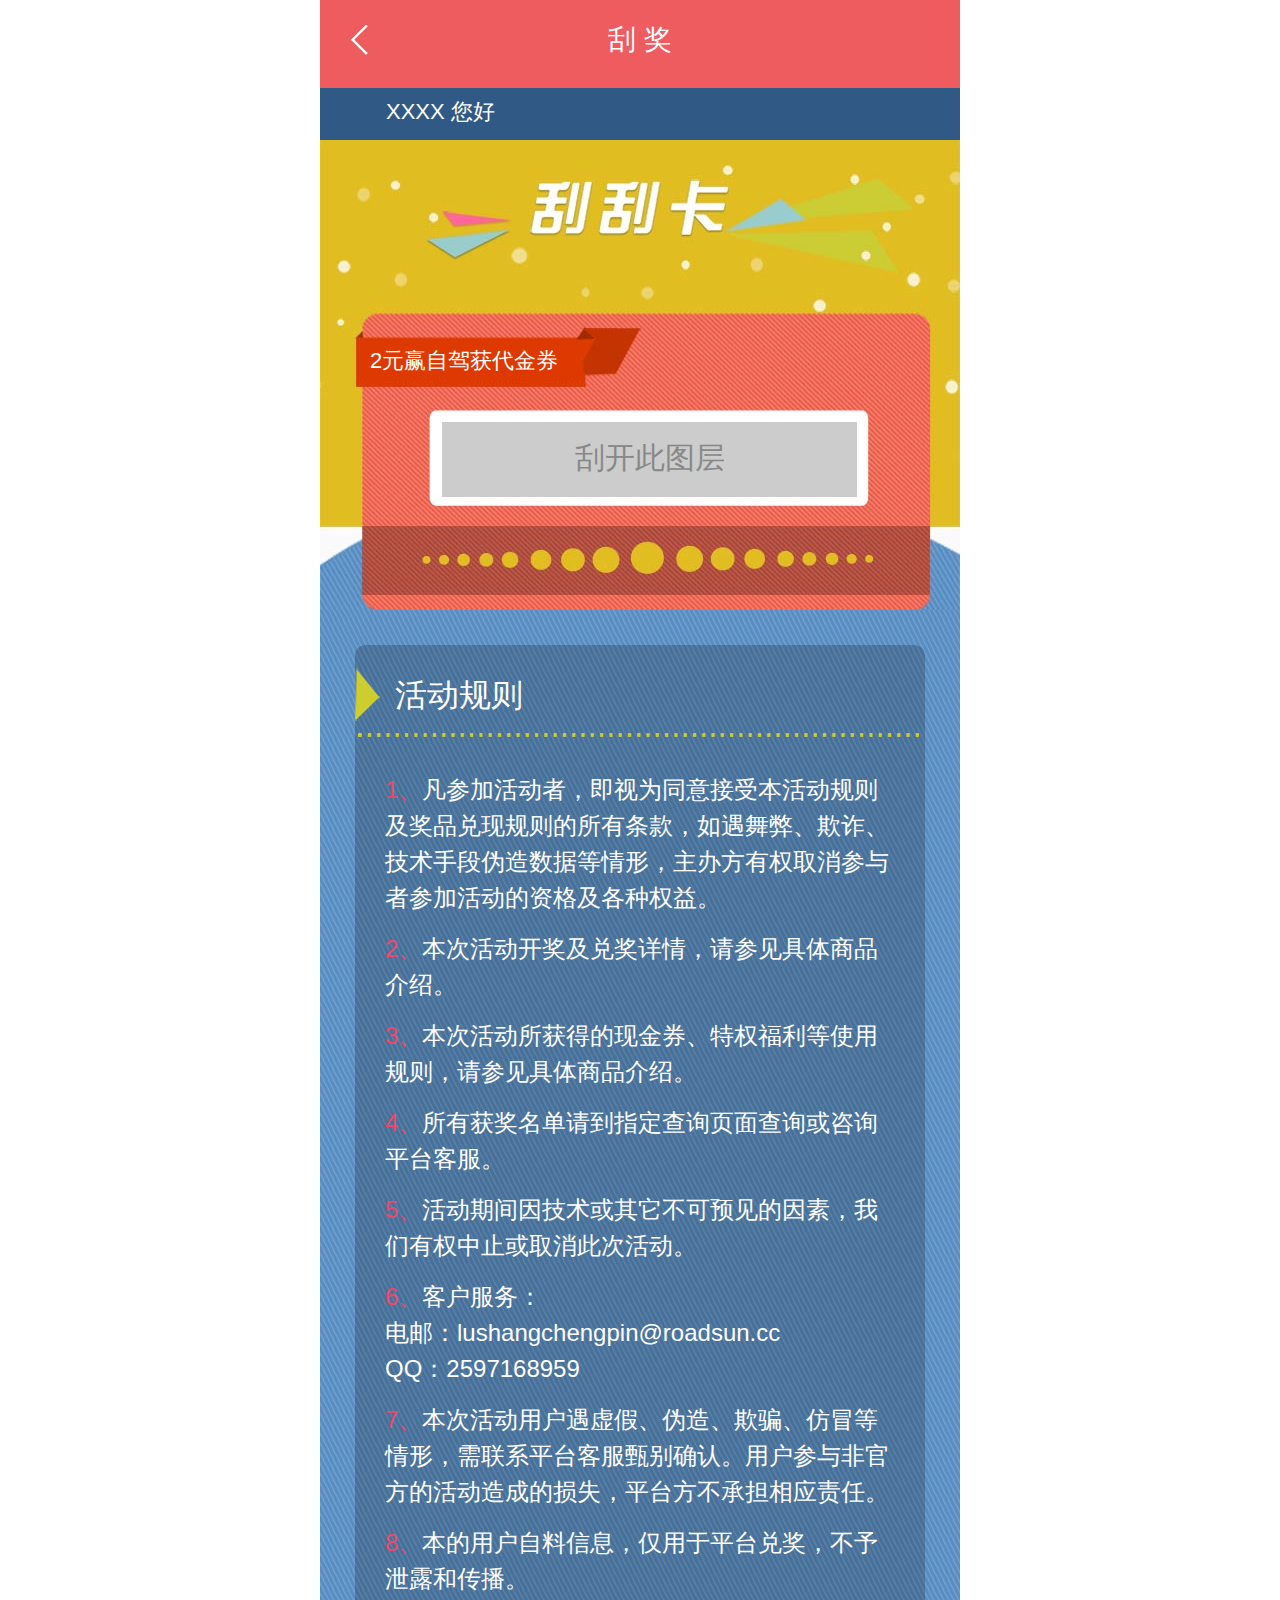
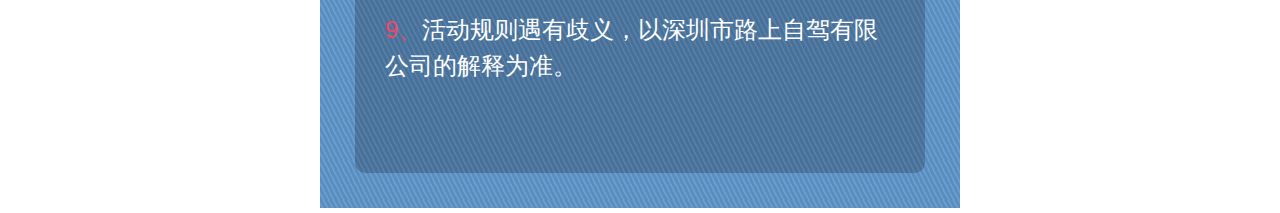
<file: wap/index.html>
﻿<!doctype html>
<html>
<head>
<meta charset="utf-8">
<meta name="viewport" content="width=640,target-densitydpi=device-dpi,user-scalable=no">
<meta content="telephone=no" name="format-detection" />
<title>刮刮卡</title>
<link href="css/main.css" rel="stylesheet">
<link href="css/animate.css" rel="stylesheet">

</head>
<body>
<section>
       <div class="ind_top">刮  奖<a href="###" class="left"><img src="images/back.png"></a></div>
       <div class="ind_login"><p>XXXX 您好</p></div>
       <div class="ind_gua">
            <h2>2元赢自驾获代金券</h2>
            <div class="tu_db">中奖内容</div>
            <div class="tu_sm">刮开此图层</div>
       </div>
       <div class="gua_cont">
            <div class="hdgz">
                 <p class="tit">活动规则</p>
                 <ul>
                 <li><span>1、</span>凡参加活动者，即视为同意接受本活动规则及奖品兑现规则的所有条款，如遇舞弊、欺诈、技术手段伪造数据等情形，主办方有权取消参与者参加活动的资格及各种权益。</li>
                 <li><span>2、</span>本次活动开奖及兑奖详情，请参见具体商品介绍。</li>
                 <li><span>3、</span>本次活动所获得的现金券、特权福利等使用规则，请参见具体商品介绍。</li>
                 <li><span>4、</span>所有获奖名单请到指定查询页面查询或咨询平台客服。</li>
                 <li><span>5、</span>活动期间因技术或其它不可预见的因素，我们有权中止或取消此次活动。</li>
                 <li><span>6、</span>客户服务： <br>电邮：lushangchengpin@roadsun.cc <br>QQ：2597168959</li>
                 <li><span>7、</span>本次活动用户遇虚假、伪造、欺骗、仿冒等情形，需联系平台客服甄别确认。用户参与非官方的活动造成的损失，平台方不承担相应责任。</li>
                 <li><span>8、</span>本的用户自料信息，仅用于平台兑奖，不予泄露和传播。</li>
                 <li><span>9、</span>活动规则遇有歧义，以深圳市路上自驾有限公司的解释为准。</li>
                 </ul>
            </div>
       </div>
</section>
<script src="js/jquery-1.10.2.min.js"></script>
<script src="js/main.js"></script>
</body>
</html>
</file>
<file: wap/css/main.css>
@charset "utf-8";
/* CSS Document */

body,p,input,h1,h2,h3,h4,h5,h6,ul,li,dl,dt,dd,form{margin:0;padding:0;list-style:none;vertical-align:middle;line-height:1;text-align: center;}
body,html{width:640px;height:100%;position:relative;font:12px/1.4 "微软雅黑",Helvetica,sans-serif;background-color:#ffffff;margin:0 auto;}
header,section,footer,img,button{display:block;margin:0;padding:0;border:none;}
body {-webkit-tap-highlight-color:rgba(0,0,0,0);}

table {
	border-collapse: collapse;
	border-spacing: 0
}
fieldset,img {
	border: 0
}

input,textarea,select {
	font-family: inherit;
	font-size: inherit;
	font-weight: inherit
}
button,input[type="submit"] {
	border: none;
	background: none;
	appearance: none;
	outline: none
}
a {
	touch-callout: none;
	text-decoration: none;
	outline:none;
	color:inherit;
}
em {
	font-style: normal
}

/*通用样式*/
section{position:relative;width:640px; margin:0 auto;background:#fff;min-height:100%; -webkit-transition: all 2s;}
.clear{ clear:both;}
.hide{display:none;}

/*刮奖*/
.ind_top{position:relative;width:100%;height:88px;background:#ee5c5f;color:#fff;text-align:center;font-size:28px;line-height:80px;}
.ind_top .left{position:absolute;left:25px;top:25px;}
.ind_top .right{position:absolute;right:25px;top:25px;font-size:22px;color:#fff;line-height:30px;}
.ind_top .right>img{float:left;margin-right:10px;}
.ind_login{width:100%;height:52px;background:#305985;}
.ind_login p{font-size:22px;color:#fff;line-height:48px; margin-left:66px;text-align:left;}

.ind_gua{position:relative;width:100%;height:470px;background:url(../images/ind_gua.jpg) no-repeat;}
.ind_gua h2{font-size:22px;float:left;margin:210px 0 0 50px;width:570px;color:#fff;text-align:left; font-weight:400;}
.ind_gua .tu_db,.ind_gua .tu_sm{position:absolute;width:415px;height:75px;top:282px;left:122px;text-align:center;line-height:72px;font-size:30px;color:#000;}
.ind_gua .tu_sm{background:#ccc;color:#888;}

.gua_cont{position:relative;width:100%;background:url(../images/gua_bg.jpg) repeat;display:inline-block;}
.gua_cont .hdgz{float:left;width:570px;height:1128px;background:rgba(1,1,1,0.2);margin:35px;border-radius:10px;}
.gua_cont .hdgz .tit{width:100%;float:left;background:url(../images/hdgz_tit.png) left bottom no-repeat;height:92px;font-size:32px;color:#fff;padding-left:40px;text-align:left;line-height:100px;}
.gua_cont .hdgz ul{margin:20px 30px;float:left;width:504px;}
.gua_cont .hdgz ul li{float:left;width:504px;text-align:left;font-size:24px;line-height:36px; margin-top:15px;color:#fff;}
.gua_cont .hdgz ul li span{color:#f1466a;}

/*输入手机页*/
.phone_bg{width:100%;height:100%;background:url(../images/phone_bg.jpg) no-repeat top;}
.phone_nav,.lucky_nav,.pro_nav{position:fixed;right:0;bottom:5%;}
.phone_input{ position:relative;width:410px;height:290px;background:rgba(255,255,255,0.2); margin:200px 115px;float:left;}
.phone_input h2{width:100%;text-align:center;font-size:28px;color:#fff;float:left;margin-top:48px;font-weight:500;}

.phone_input input{position:relative;outline:none;float:left;text-align:center;height:56px;background: url(../images/input_bg.png) no-repeat;border:0;line-height:36px;font-size:28px;width:283px; margin:20px 64px;}
.phone_input input[value] {color:#fff8a7;}
.phone_input input[placeholder] {color:#fff8a7;}
.phone_input a{width:123px;height:57px;font-size:24px;text-align:center; background:url(../images/phone_btn.png) no-repeat;color:#fff;line-height:52px;display:inline-block;float:left;}
.phone_input a.left{margin-left:64px;}
.phone_input a.right{margin-left:36px;}

/*幸运卡*/
.lucky_list{width:100%;padding-bottom:50px;float:left}
.lucky_list li{position:relative;width:100%;height:130px;border-top:1px solid #cfd7e1;border-bottom:1px solid #cfd7e1; margin-top:10px;background:#fff;}
.lucky_list p{position:absolute;text-align:left;font-size:16px;color:#000;}
.lucky_list p.number{top:14px;left:36px;}
.lucky_list p.lun{top:14px;right:80px;}
.lucky_list p.zt{top:98px;right:80px;text-align:right;}
.lucky_list h2{position:absolute;left:42px;top:46px;text-align:left;font-size:24px;color:#000;}
.lucky_list font{position:absolute;top:45px;right:68px;text-align:center;font-size:18px;color:#b2b1b2;line-height:32px; border:2px solid #b2b1b2;padding:0 10px;border-radius:6px;}
.lucky_list font.yzj{color:#ee5c5f; border:2px solid #ee5c5f;}
.lucky_list a{position:absolute;width:46px;height:80px;background:url(../images/list_right.png) center no-repeat;top:20px;right:0px;}

/*中奖结果*/
.result_bg{position:relative;width:100%;background:url(../images/gua_bg.jpg) repeat;display:inline-block;}
.result_cont{position:relative;float:left;width:630px;margin:0 5px 20px;height:965px;background:url(../images/result_bg.png) no-repeat;}
.result_cont .list{width:480px;height:250px;float:left;margin:356px 0 0 84px; overflow:hidden; overflow:auto;overflow-x:hidden;}
.result_cont .list li{background:url(../images/ico_list.png) center left no-repeat;float:left;width:100%;margin-top:5px;}
.result_cont .list p{font-size:22px;color:#305985;float:left;line-height:30px;}
.result_cont .list p.lun{width:140px;text-align:left; margin-left:20px;}
.result_cont .list p.name{width:98px;}
.result_cont .list p.phone{width:150px;margin-left:50px;}

/*选择商品*/
.pro_list{width:100%;padding-bottom:50px;float:left}
.pro_list li{position:relative;width:100%;height:180px;margin-top:5px;background:#fafafa;}
.pro_list li .pic{width:180px;height:160px;float:left;margin:8px 25px;}
.pro_list li .pic>img{width:100%;height:100%;}
.pro_list li h2{width:366px;text-align:right;font-size:26px;margin:35px 0 0 20px;float:left;}
.pro_list li .surplus{position:relative;width:366px;height:60px;float:left;margin-left:20px;}
.pro_list li .surplus .all{position:absolute;float:left;width:100%;height:4px;margin-top:30px;background:#9a8081;}
.pro_list li .surplus .sy{position:absolute;width:20%;height:4px;background:#ee5c5f;left:0;}
.pro_list li .surplus p{font-size:22px;color:#000; margin-top:40px}
.pro_list li .surplus p.left{float:left;text-align:left;}
.pro_list li .surplus p.right{float:right;text-align:right;}

.pro_list li font{width:366px;float:left;text-align:right;font-size:22px;color:#000; margin:20px;}
.pro_list li font span{ border-bottom:2px solid #ee5c5f; margin-right:20px;}
</file>
